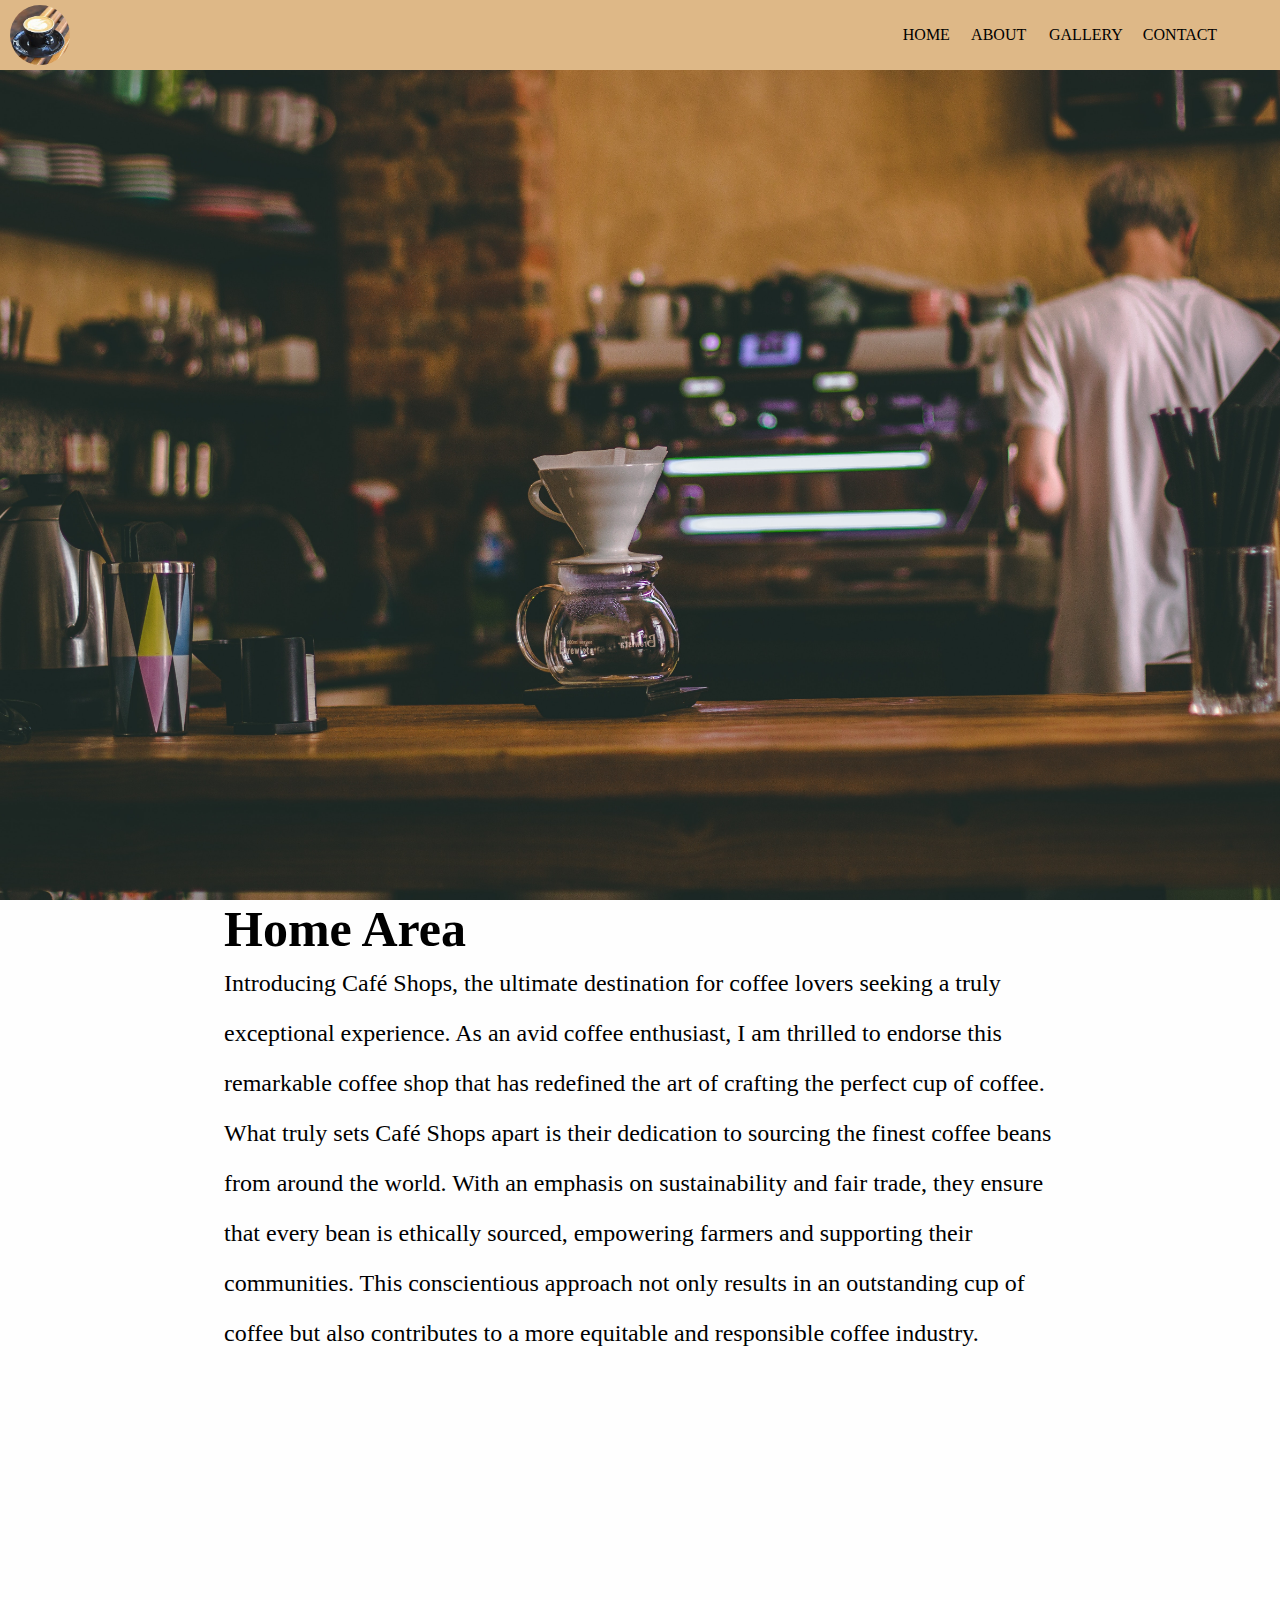
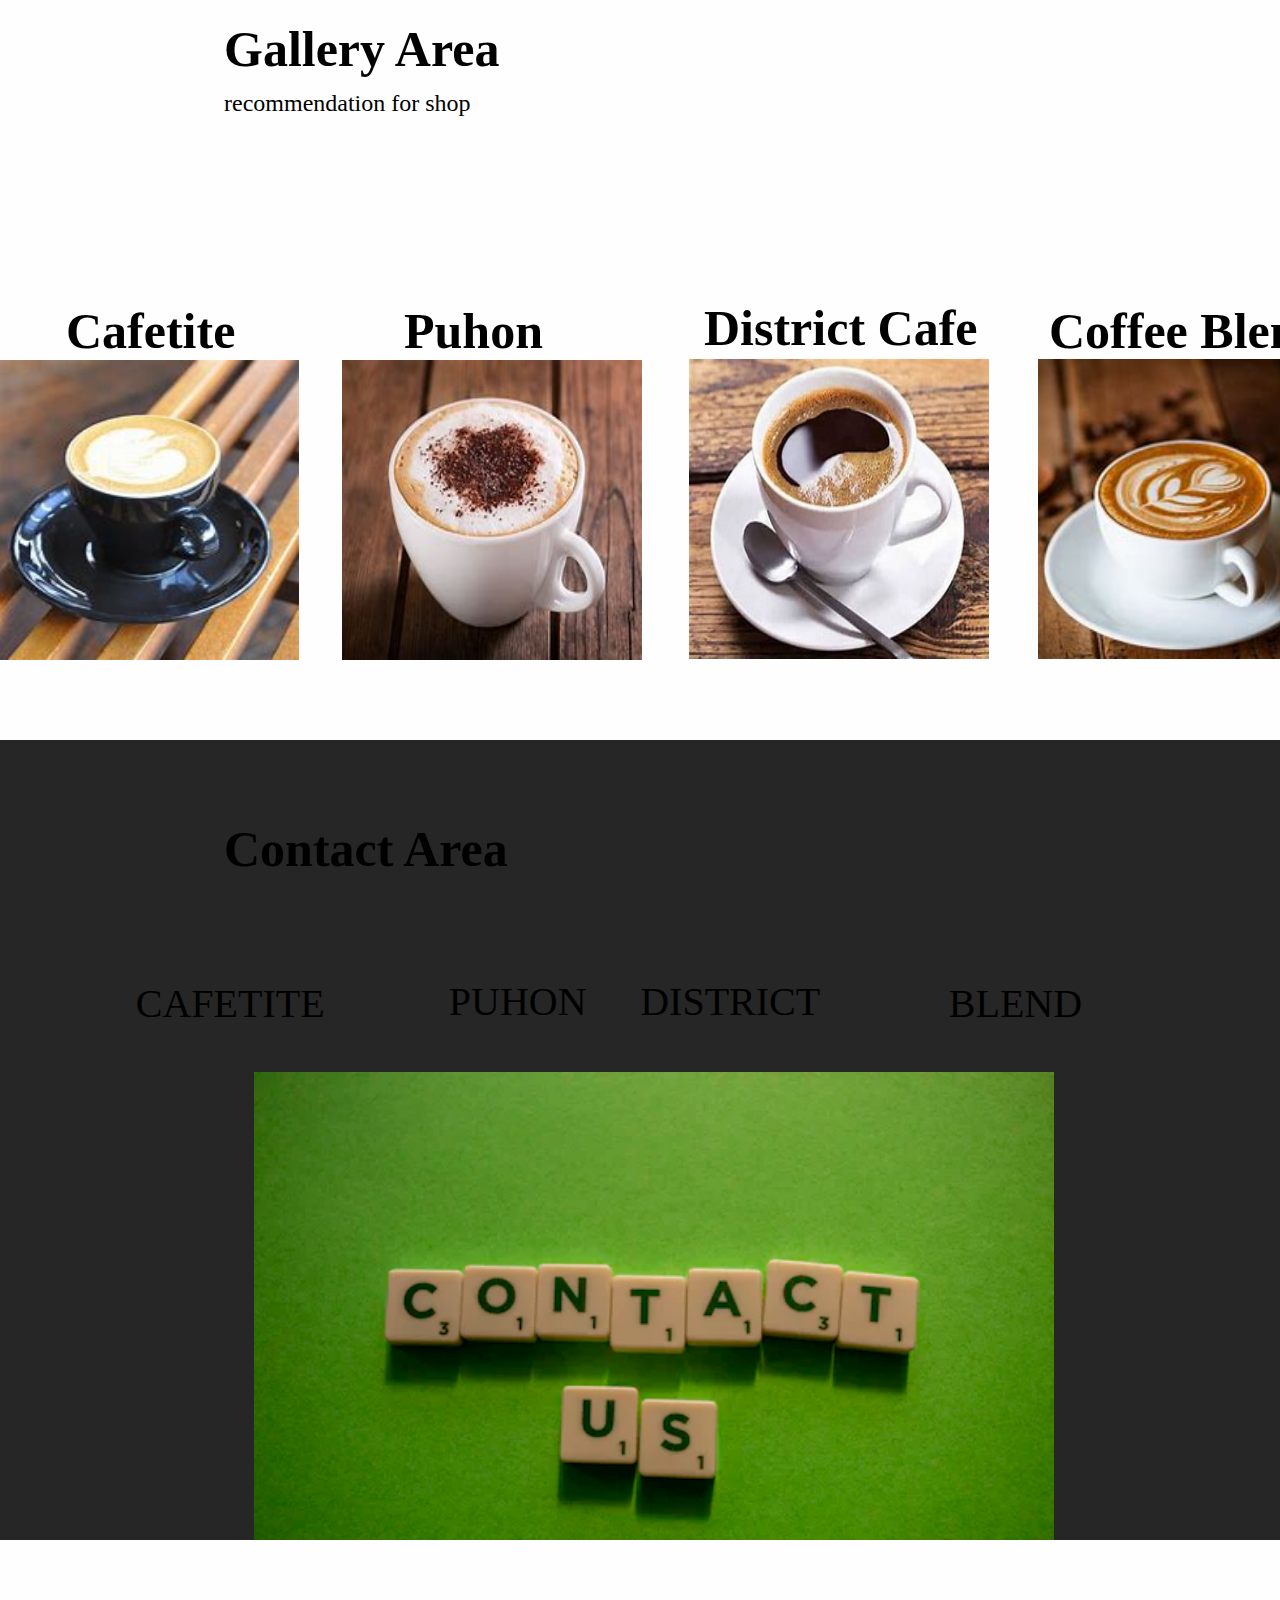
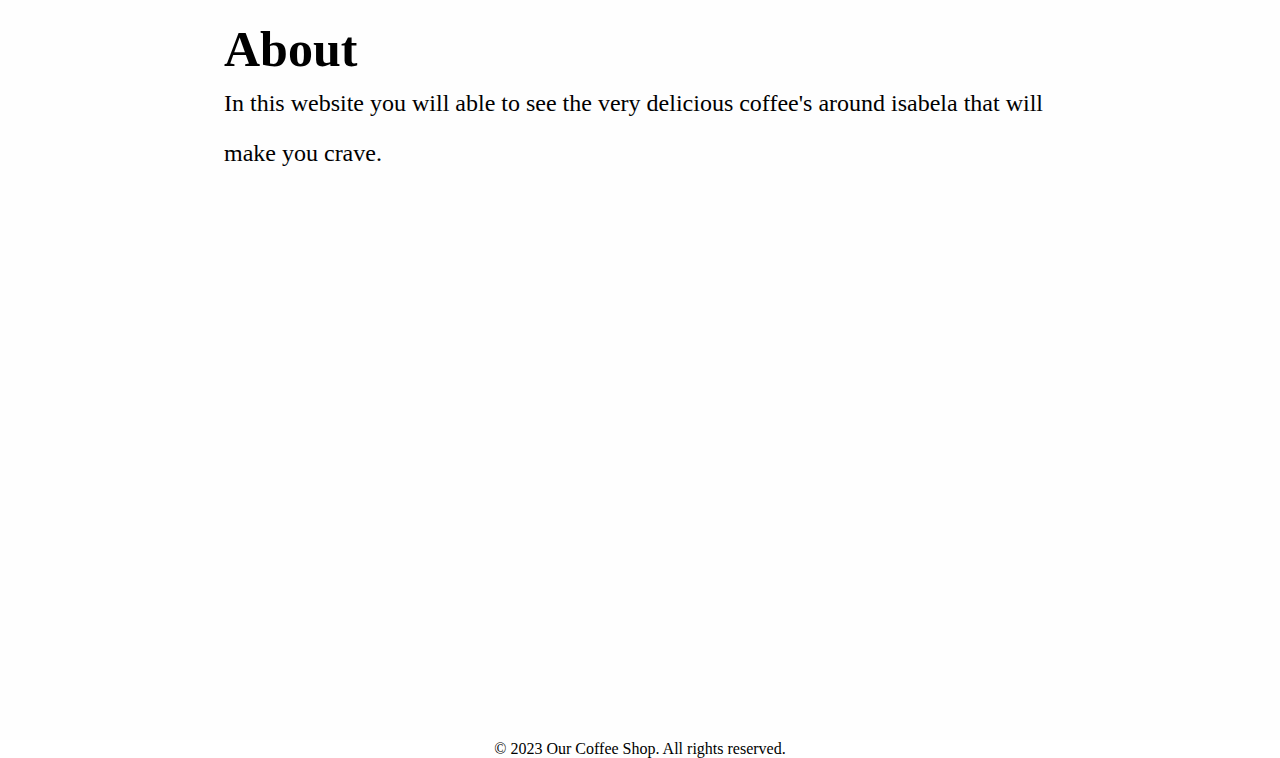
<file: Index.html>
<!DOCTYPE html>
<html lang="en">

<head>
    <meta charset="UTF-8">
    <meta http-equiv="X-UA-Compatible" content="IE=edge">
    <meta name="viewport" content="width=device-width, initial-scale=1.0">
    <title>Coffees Shop</title>
    <link rel="stylesheet" href="style.css">
    <link rel="icon" href="logo.jpg">
</head>

<body>
    <div class="navbar">
        <a href="C:\Users\santo\Desktop\Rev_CS-Integrative\Index.html" class="logo"><img class="logos" src="IMAGES/expresssso.jfif" alt=""></a>
        <ul class="nav">
            <li><a href="#home">Home</a></li>
            <li><a href="#About">About</a></li>
            <li><a href="#gallery">Gallery</a></li>
            <li><a href="#contact">Contact</a></li>

        </ul>
    </div>
    <div class="banner-area" id="home">
    </div>
    </div>
    <div class="about-area" id="about">
        <div class="text-part">
            <h1>Home Area</h1>
            <p>Introducing Café Shops, the ultimate destination for coffee lovers seeking a truly exceptional
                experience. As an avid coffee enthusiast, I am thrilled to endorse this remarkable coffee shop that has
                redefined the art of crafting the perfect cup of coffee. What truly sets Café Shops apart is their
                dedication to sourcing the finest coffee beans from around the world. With an emphasis on sustainability
                and fair trade, they ensure that every bean is ethically sourced, empowering farmers and supporting
                their communities. This conscientious approach not only results in an outstanding cup of coffee but also
                contributes to a more equitable and responsible coffee industry. </p>

        </div>
        <div class="gallery-area" id="gallery">
            <div class="text-part">
                <h1>Gallery Area</h1>
                <p>recommendation for shop</p>
                <h1 class="s1">Cafetite</h1>
                <h1 class="s2">Puhon</h1>
                <h1 class="s3">District Cafe</h1>
                <h1 class="s4">Coffee Blend</h1>
                <img class="row1" src="IMAGES/expresssso.jfif" alt="">
                <img class="row2" src="IMAGES/capucinoo.jfif" alt="">
                <img class="row3" src="IMAGES/american.jfif" alt="">
                <img class="row4" src="IMAGES/latte.jfif" alt="">

            </div>
        </div>

        <div class="contact-area" id="contact">
            <div class="text-part">
                <h1>Contact Area</h1>
                <a class="c1" href="https://web.facebook.com/taracafe.25">Puhon</a>
                <a class="c2" href="https://web.facebook.com/districtcafe.isabela">District</a>
                <a class="c3" href="https://web.facebook.com/coffeeblendcafe2021">Blend</a>
                <a class="c4" href="https://web.facebook.com/BossCafe.JoyceBPRoxas">Cafetite</a>
                <img class="c5" src="IMAGES/conatat.webp" alt="">
            </div>
        </div>
        <div class="about-area" id="About">
            <div class="text-part">
                <h1>About</h1>
                <p>In this website you will able to see the very delicious coffee's around isabela that will make you
                    crave.</p>

            </div>
        </div>
        <footer>
            &copy; 2023 Our Coffee Shop. All rights reserved.
        </footer>
</body>

</html>
</file>
<file: style.css>
@import url('https://fonts.googleapis.com/css2?family=Poppins:wght@700&display=swap');body{
}
*{
    margin: 0;
    padding: 0;
}
.navbar{
    position: fixed;
    display: flex;
    justify-content: center;
    align-items: center;
    flex-direction: row;
    background-color: burlywood;
    width: 100%;
    height: 70px;
    z-index: 1;
    margin: 0;
    padding: 0;

}
.logos {
    position: absolute;
    left: 10px;
    top: 5px;
    border-radius: 40px;
    height: 60px;
    width: 60px;
}
.nav li {
    padding: 10px;
}
.nav{
    display: inline-flex;
    justify-content: right;
    list-style: none;
    margin-right: 5%;
}
.logo{
    flex: 1 1 auto;
    margin-left: 0;
    text-transform: uppercase;
    letter-spacing: 10px;
    font-weight: bold;
    font-size: 30px;
}
a{
    margin: 15%;
    color: #000;
    text-decoration: none;
    text-transform: uppercase;
}
a:hover{
    color: #000;

}
.banner-area{
    position: relative;
    background-image: url(IMAGES/HomeBG.jpg);
    width: 100%;
    height: 100vh;
    background-repeat: no-repeat;
    background-size: cover;
}
.row1 {
    position: relative;
    height: 300px;
    width: 300px;
    right: 225px;
}
.row2 {
    position: relative;
    height: 300px;
    width: 300px;
    right: 186px;
}
.row3 {
    position: relative;
    height: 300px;
    width: 300px;
    bottom: 305px;
    left: 465px;
}
.row4 {
    position: relative;
    height: 300px;
    width: 300px;
    bottom: 305px;
    left: 510px;
}
.s1 {
    position: relative;
    padding: 0;
    right: 158px;
    top: 174px;
    cursor: pointer;
}
.s2 {
    position: relative;
    padding: 0;
    left: 180px;
    top: 116px;
    cursor: pointer;
}
.s3 {
    position: relative;
    padding: 0;
    left: 480px;
    top: 55px;
    cursor: pointer;
}
.s4 {
    position: relative;
    padding: 0;
    left: 825px;
    cursor: pointer;
}
.c1 {
    position: relative;
    left: 100px;
    top: 100px;
    font-size: 40px;
}
.c2 {
    position: relative;
    right: 100px;
    top: 100px;
    font-size: 40px;
}
.c3 {
    position: relative;
    left: 600px;
    top: 55px;
    font-size: 40px;
}
.c4 {
    position: relative;
    right: 600px;
    font-size: 40px;
    top: 55px;
}
.c5 {
    position: relative;
    top: 100px;
    width: 800px;
    left: 30px;
}
.about-area, .gallery-area, .contact-area{
    position: relative;
    display: flex;
    justify-content: space-around;
    align-items: center;
    flex-wrap: wrap;
    flex-direction: row;
    width: 100%;
    height: 800px;
}
.text-part{
    width: 65%;
    height: 80%;
}
.Home-part{
    margin-top: 100px;
    margin: auto;
    font-size: medium;
    font-family: monospace;
}
h1{
    font-size: 50px;
    font-family: Audiowide;
}
p{
    font-size: 24px;
    line-height: 50px;
}
.about-area {
background: #fefefe;
}
.menus-area{
background: #262626;
}
.gallery-area, .contact-area{
background: #fefefe;
}
.contact-area{
background: #262626;
color: black;
}
html{
    scroll-behavior: smooth;
}
</file>
